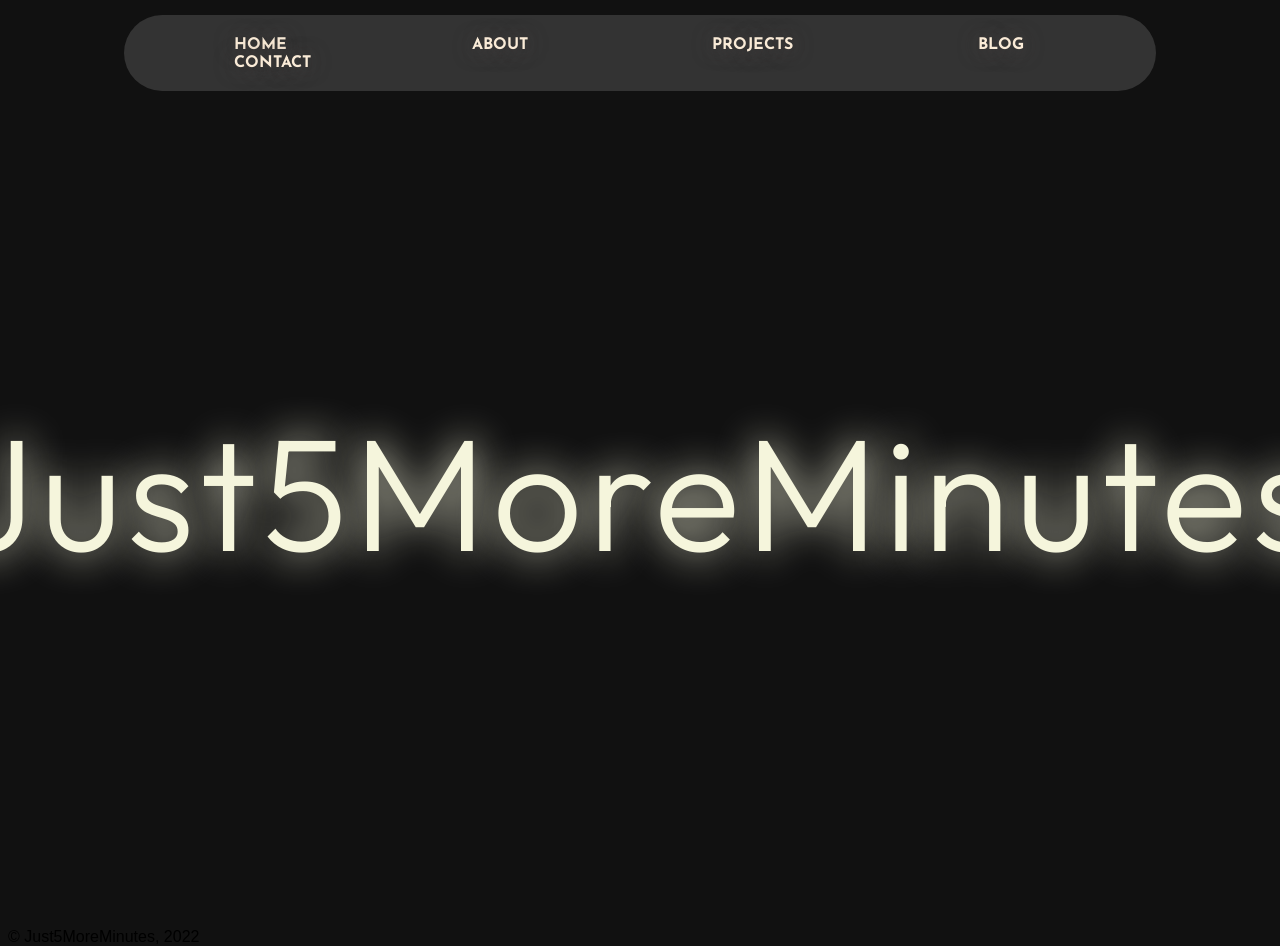
<file: index.html>
<!DOCTYPE html> 

    <html lang="en">

        <head>
            <meta charset="UTF-8">
            <meta http-equiv="X-UA-Compatible" content="IE=edge">
            <meta name="viewport" content="width=device-width, initial-scale=1.0">

            <link rel="stylesheet" type="text/css" href="styles/all.css">

            <script type="text/javascript" src="js/jquery-3.6.0.min.js"></script>

            <title>HOME</title>
        </head>

        <body>
            
            <div class="nav-head">
                <ul class="nav-bar">
                    <li class="nav-element"><a href="index.html" title="HOME">HOME</a></li>
                    <li class="nav-element"><a href="./views/about.html" title="ABOUT">ABOUT</a></li>
                    <li class="nav-element"><a href="#" title="PROJECTS" onclick="load_page('about')">PROJECTS</a></li>
                    <li class="nav-element"><a href="#" title="GALLERY">BLOG</a></li>
                    <li class="nav-element"><a href="#" title="CONTACT">CONTACT</a></li>
                </ul>
            </div>

            <div class="main">
                <div class="header-wrapper">
                    <h1 class="name txt-c" id="random_col" onmouseover="setColor()">Just5MoreMinutes</h1>
                    <p class="info-line txt-c" id="show_on_hover">developer & writer</p>
                    <script type="text/javascript" src="js/random_color.js"></script>
                </div>
            </div>

            <footer>
                <span class="txt-c">&copy; Just5MoreMinutes, 2022</span>
            </footer>

            <script type="text/javascript" src="js/controller.js"></script>

        </body>

    </html>
</file>
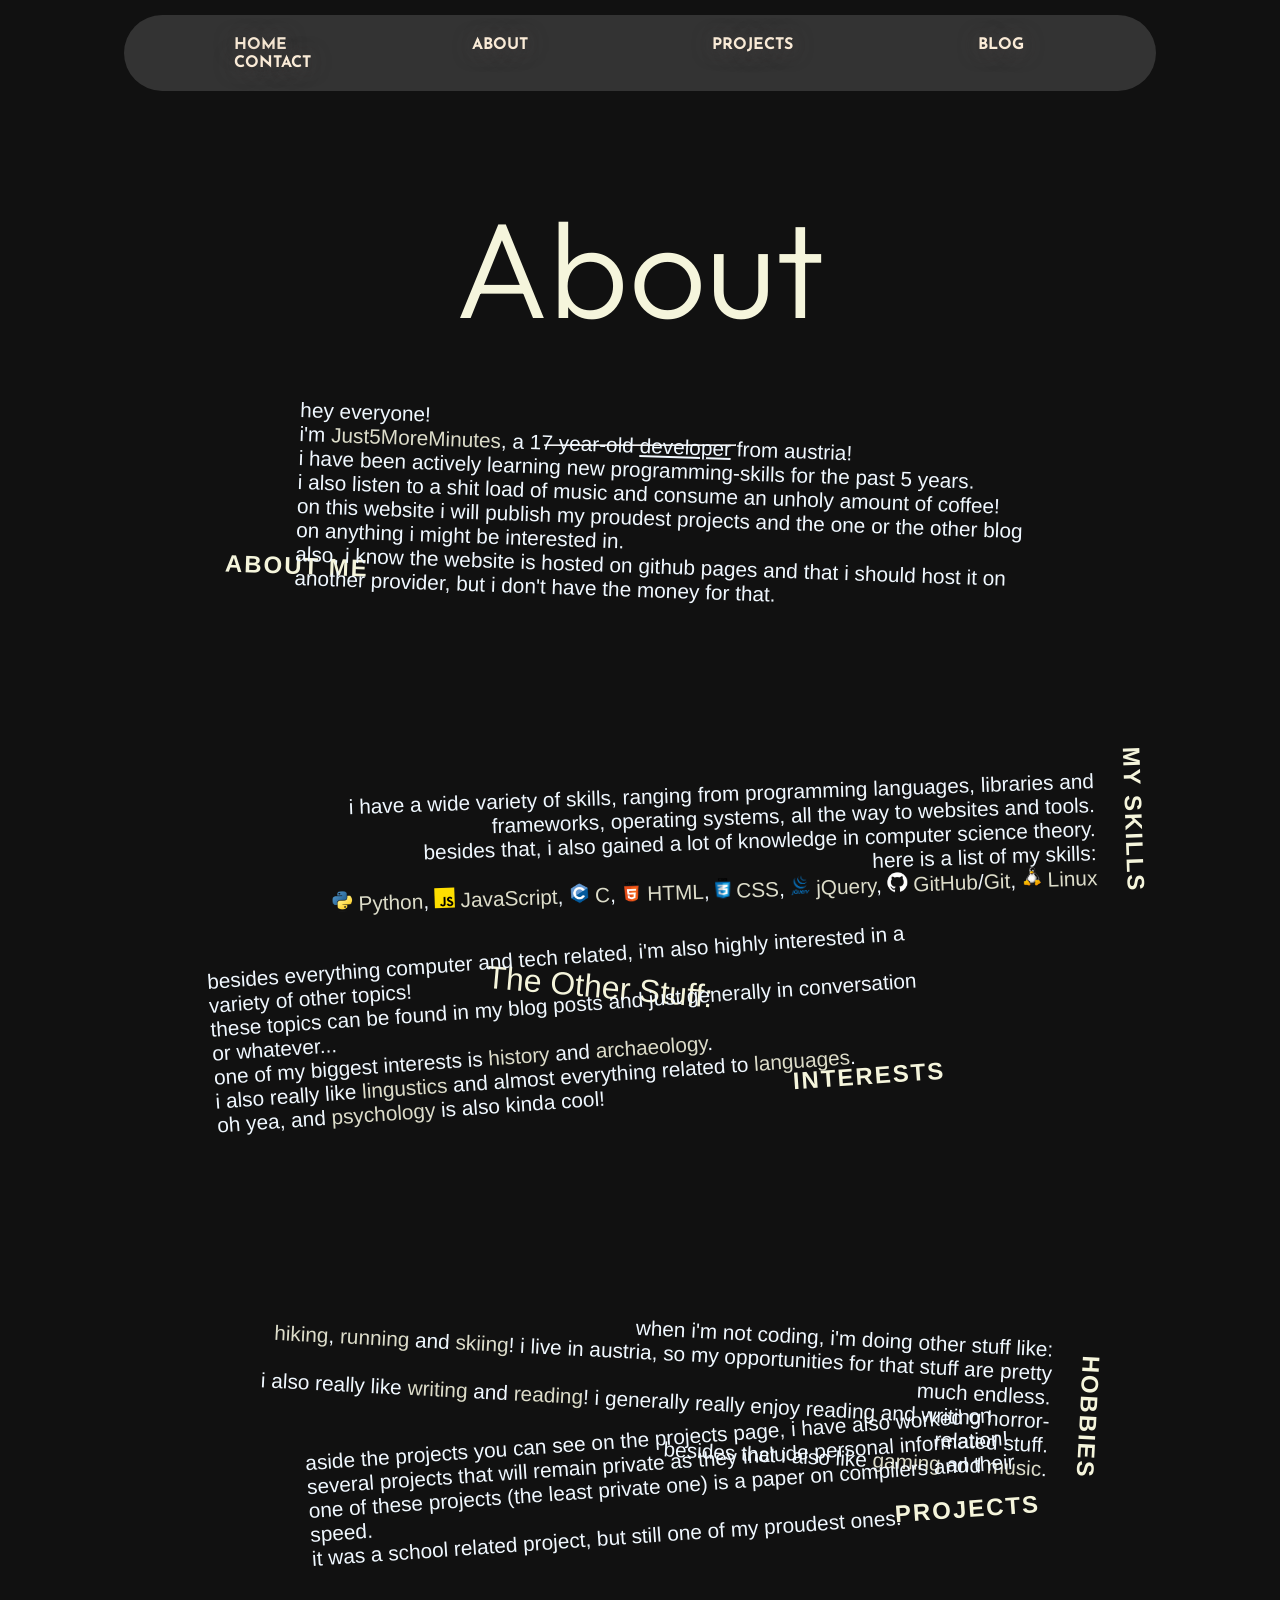
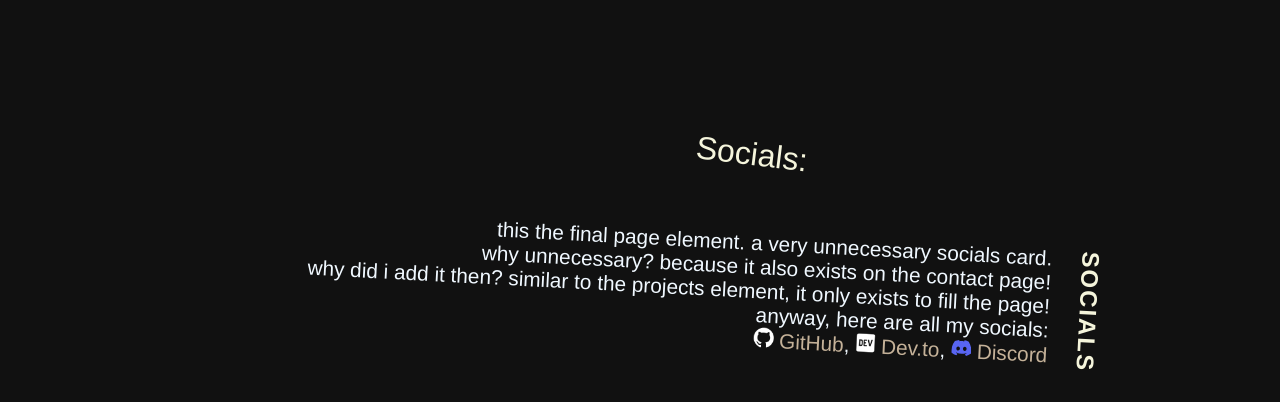
<file: views/about.html>
<!DOCTYPE html>

    <html lang="en">

        <head>
            <meta charset="UTF-8">
            <meta http-equiv="X-UA-Compatible" content="IE=edge">
            <meta name="viewport" content="width=device-width, initial-scale=1.0">

            <link rel="stylesheet" type="text/css" href="../styles/all.css">

            <title>ABOUT</title>
        </head>

        <body>
            <div class="nav-head">
                <ul class="nav-bar">
                    <li class="nav-element"><a href="../index.html" title="HOME">HOME</a></li>
                    <li class="nav-element"><a href="./views/about.html" title="ABOUT">ABOUT</a></li>
                    <li class="nav-element"><a href="#" title="PROJECTS" onclick="load_page('about')">PROJECTS</a></li>
                    <li class="nav-element"><a href="#" title="GALLERY">BLOG</a></li>
                    <li class="nav-element"><a href="#" title="CONTACT">CONTACT</a></li>
                </ul>
            </div>

            <div class="about-header">
                <h1 class="txt-c heading about">About</h1>
                <hr class="hr-s txt-c about-hr">
            </div>

            <div class="about-main">
<!---------------------------------------------->
<!------------------ ABOUT ME ------------------>
<!---------------------------------------------->
                <div class="card about-me-container">
                    
                    <div class="about-me-header">                  
                        <h3 class="vertical-text about-me-header-text">ABOUT ME</h3>             
                    </div>

                    <div class="about-me-text">
                        <p class="big-text">hey everyone! <br>
                        i'm <span class="highlight">Just5MoreMinutes</span>, a 17 year-old <u>developer</u> from austria! <br>
                        i have been actively learning new programming-skills for the past 5 years. <br>
                        i also listen to a shit load of music and consume an unholy amount of coffee! <br>
                        on this website i will publish my proudest projects and the one or the other blog on anything i might be interested in. <br>
                        also, i know the website is hosted on github pages and that i should host it on another provider, but i don't have the money for that.
                        </p>
                    </div>

                </div>
<!---------------------------------------------->
<!------------------- SKILLS ------------------->
<!---------------------------------------------->
                <div class="card skills-container">

                    <div class="skills-header-container">
                        <h3 class="vertical-text about-me-header-text skills-header">MY SKILLS</h3>
                    </div>

                    <div class="skills-text">
                        <p class="big-text">
                        i have a wide variety of skills, ranging from programming languages, libraries and frameworks, operating systems, all the way to websites and tools. <br>
                        besides that, i also gained a lot of knowledge in computer science theory. <br>
                        here is a list of my skills: <br>
                        <img src="../images/python.svg.png" width="20px" height="20px"> <span class="highlight">Python</span>, 
                        <img src="../images/javascript.png" width="20px" height="20px"> <span class="highlight">JavaScript</span>,
                        <img src="../images/c.png" width="20px" height="20px"> <span class="highlight">C</span>,
                        <img src="../images/html.png" width="20px" height="20px"> <span class="highlight">HTML</span>,
                        <img src="../images/css.png" width="15px" height="20px"> <span class="highlight">CSS</span>,
                        <img src="../images/jquery.png" width="20px" height="20px"> <span class="highlight">jQuery</span>,
                        <img src="../images/github.png" width="20px" height="20px"> <span class="highlight">GitHub</span>/<span class="highlight">Git</span>,
                        <img src="../images/linux.png" width="20px" height="20px"> <span class="highlight">Linux</span>
                        </p>
                    </div>

                </div>
<!---------------------------------------------->
<!----------------- INTERESTS ------------------>
<!---------------------------------------------->
                <h2 id="other-stuff">The Other Stuff:</h2>
                <div class="card interests-container">

                    <div class="interests-header-container">
                        <h3 class="vertical-text about-me-header-text interests-header">INTERESTS</h3>
                    </div>

                    <div class="interests-text">
                        <p class="big-text">
                        besides everything computer and tech related, i'm also highly interested in a variety of other topics! <br>
                        these topics can be found in my blog posts and just generally in conversation or whatever... <br>
                        one of my biggest interests is <span class="highlight">history</span> and <span class="highlight">archaeology</span>. <br>
                        i also really like <span class="highlight">lingustics</span> and almost everything related to <span class="highlight">languages</span>. <br>
                        oh yea, and <span class="highlight">psychology</span> is also kinda cool!
                        </p>
                    </div>

                </div>
<!---------------------------------------------->
<!------------------ HOBBYS -------------------->
<!---------------------------------------------->
                <div class="hobbys-container">

                    <div class="hobbys-header-container">
                        <h3 class="vertical-text about-me-header-text akills-header hobbys-header">HOBBIES</h3>
                    </div>

                    <div class="hobbys-text">
                        <p class="big-text">
                        when i'm not coding, i'm doing other stuff like: <br>
                        <span class="highlight">hiking</span>, <span class="highlight">running</span> and <span class="highlight">skiing</span>! i live in austria, so my opportunities for that stuff are pretty much endless.<br>
                        i also really like <span class="highlight">writing</span> and <span class="highlight">reading</span>! i generally really enjoy reading and writing horror-related stuff. <br>
                        besides that i also like <span class="highlight">gaming</span> and <span class="highlight">music</span>.
                        </p>
                    </div>

                </div>
                
<!---------------------------------------------->
<!----------------- PROJECTS ------------------->
<!---------------------------------------------->
                <div class="other-projects-container">

                    <div class="other-projects-header-container">
                        <h3 class="vertical-text about-me-header-text other-projects-header">PROJECTS</h3>
                    </div>

                    <div class="other-projects-text">
                        <p class="big-text">
                        aside the projects you can see on the projects page, i have also worked on several projects that will remain private as they include personal information! <br>
                        one of these projects (the least private one) is a paper on compilers and their speed. <br>
                        it was a school related project, but still one of my proudest ones.
                        </p>
                    </div>

                </div>
<!---------------------------------------------->
<!----------------- THE REST ------------------->
<!---------------------------------------------->
                <h2 id="socials-stuff-that-also-is-on-the-contact-page">Socials:</h2>
                <div class="unnecessary-socials-container">

                    <div class="unnecessary-socials-header-container">
                        <h3 class="vertical-text about-me-header-text skills-header unnecessary-socials-header">SOCIALS</h3>
                    </div>

                    <div class="unnecessary-socials-text">
                        <p class="big-text">
                        this the final page element. a very unnecessary socials card. <br>
                        why unnecessary? because it also exists on the contact page! <br>
                        why did i add it then? similar to the projects element, it only exists to fill the page! <br>
                        anyway, here are all my socials: <br>
                        <img src="../images/github.png" width="20px" height="20px"> <span class="highlight"><a href="https://github.com/Just5MoreMinutes">GitHub</a></span>,
                        <img src="../images/devto.png" width="20px" height="20px"> <span class="highlight"><a href="https://dev.to/just5moreminutes">Dev.to</a></span>,
                        <img src="../images/discord-icon.svg" width="20px" height="20px"> <span class="highlight"><a href="#">Discord</a></span>
                        </p>
                    </div>

                </div>

            </div>
        </body>

</html>
</file>
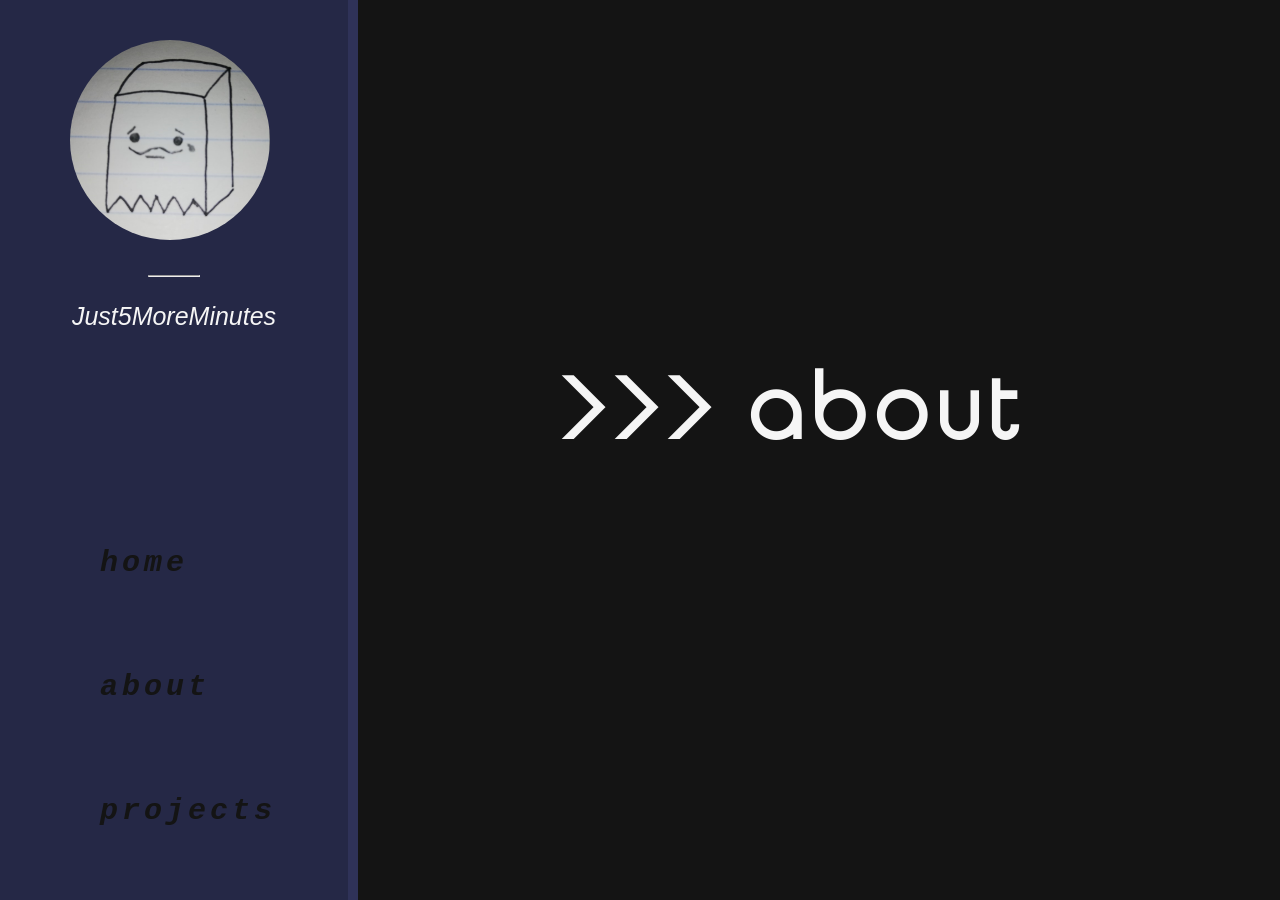
<file: root/view/about.html>
<!DOCTYPE html>

<html>

    <head>
        <title>HOME | Just5MoreMinutes</title>
        <meta charset="UTF-16">
        <meta name="viewport" content="width=device-width, initial-scale=1">
        <link rel="stylesheet" type="text/css" href="../style/index.css">
    </head>

    <body onload="write_and_fade()">
        <style>
            @keyframes fadein {
                from { opacity: 0; }
                to   { opacity: 1; }
            }
        </style>
        
        <script>
            var i = 0;
            var txt = '>>> about';
            var speed = 120;
            async function write_and_fade() {
                document.getElementById("header").style.cssText = "position: absolute; top: 45%; left: 48%; margin-top: -50px; margin-left: -50px; width: fit-content; height: 100px;";
                document.getElementById("0").style.cssText = "opacity: 0;";
                if (i < txt.length) {
                    document.getElementById("header").innerHTML += txt.charAt(i);
                    i++;
                    setTimeout(write_and_fade, speed);
                    setTimeout(continue_fade,1500);
                }
            }
            function continue_fade() {
                document.getElementById("header").style.cssText = `transition: top ease 1s;
                                                                   position: relative; 
                                                                   top: 0; left: 48%; 
                                                                   margin-left: -50px; 
                                                                   width: fit-content;
                                                                   margin-bottom: 0;`;
                document.getElementById("0").style.cssText = `animation: fadein 4s;
                                                              left: 30%;
                                                              position: relative;
                                                              height: 100%;`;
            }
        </script>

        <div class="head">
            <a href="../view/index.html"><p style="text-align:center"><img class="pfp" src="../images/pfp.PNG" alt="pfp" width="200px" height="200px" /></p></a>
            <hr class="hr-mini">
            <p id="my-name"><i>Just5MoreMinutes</i></p>
            <ul class="nav">
                <li><a href="../view/index.html"><span class="hidden">~ </span>home</a></li>
                <li><a href="../view/about.html"><span class="hidden">~ </span>about</a></li>
                <li><a href="../view/projects.html"><span class="hidden">~ </span>projects</a></li>
                <li><a href="../view/contact.html"><span class="hidden">~ </span>contact</a></li>
                <li><a href="../view/socials.html"><span class="hidden">~ </span>social</a></li>
            </ul>
        </div>
        <h1 class="home-header" id="header"></h1>
            <div class="main-content" id="0">
                <hr class="hr-medium" style="color: #2f3258;">
                <p class="info0" id="wait-for-load">Lorem ipsum dolor sit amet, consectetur adipiscing elit, sed do eiusmod tempor incididunt ut labore et dolore magna aliqua.<br>Felis eget velit aliquet sagittis id.<br>Pellentesque pulvinar pellentesque habitant morbi. Leo vel fringilla est ullamcorper eget nulla facilisi etiam dignissim.<br>Lacinia at quis risus sed vulputate odio ut enim.</p>
            </div>
        <footer><span id="copy">&copy; Just5MoreMinutes 2022</span></footer>
    </body>

</html>
</file>
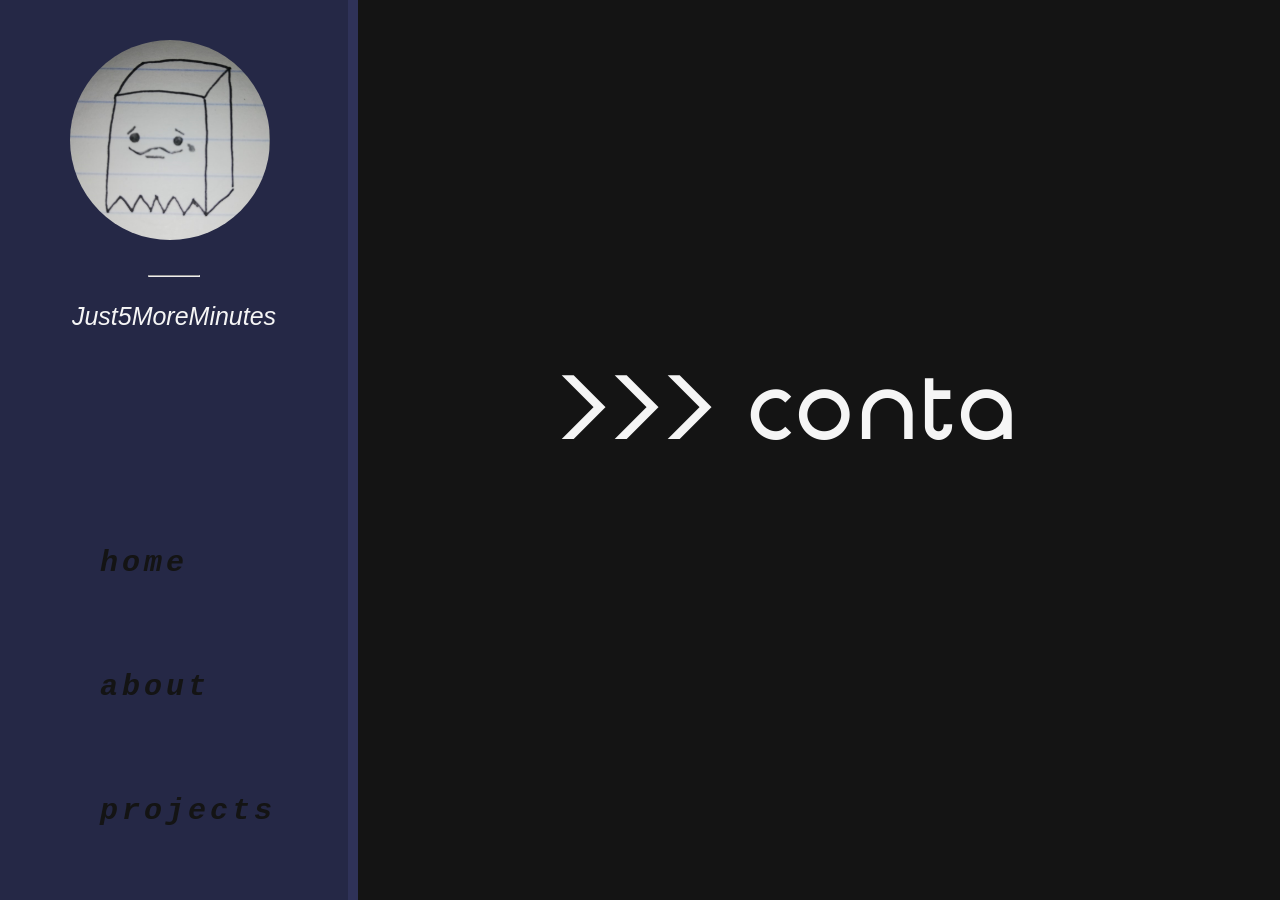
<file: root/view/contact.html>
<!DOCTYPE html>

<html>

    <head>
        <title>HOME | Just5MoreMinutes</title>
        <meta charset="UTF-16">
        <meta name="viewport" content="width=device-width, initial-scale=1">
        <link rel="stylesheet" type="text/css" href="../style/index.css">
    </head>

    <body onload="write_and_fade()">
        <style>
            @keyframes fadein {
                from { opacity: 0; }
                to   { opacity: 1; }
            }
        </style>
        
        <script>
            var i = 0;
            var txt = '>>> contact';
            var speed = 120;
            async function write_and_fade() {
                document.getElementById("header").style.cssText = "position: absolute; top: 45%; left: 48%; margin-top: -50px; margin-left: -50px; width: fit-content; height: 100px;";
                document.getElementById("0").style.cssText = "opacity: 0;";
                if (i < txt.length) {
                    document.getElementById("header").innerHTML += txt.charAt(i);
                    i++;
                    setTimeout(write_and_fade, speed);
                    setTimeout(continue_fade,1500);
                }
            }
            function continue_fade() {
                document.getElementById("header").style.cssText = `transition: top ease 1s;
                                                                   position: relative; 
                                                                   top: 0; left: 48%; 
                                                                   margin-left: -50px; 
                                                                   width: fit-content;
                                                                   margin-bottom: 0;`;
                document.getElementById("0").style.cssText = `animation: fadein 4s;
                                                              left: 30%;
                                                              position: relative;
                                                              height: 100%;`;
            }
        </script>

        <div class="head">
            <a href="../view/index.html"><p style="text-align:center"><img class="pfp" src="../images/pfp.PNG" alt="pfp" width="200px" height="200px" /></p></a>
            <hr class="hr-mini">
            <p id="my-name"><i>Just5MoreMinutes</i></p>
            <ul class="nav">
                <li><a href="../view/index.html"><span class="hidden">~ </span>home</a></li>
                <li><a href="../view/about.html"><span class="hidden">~ </span>about</a></li>
                <li><a href="../view/projects.html"><span class="hidden">~ </span>projects</a></li>
                <li><a href="../view/contact.html"><span class="hidden">~ </span>contact</a></li>
                <li><a href="../view/socials.html"><span class="hidden">~ </span>social</a></li>
            </ul>
        </div>
        <h1 class="home-header" id="header"></h1>
            <div class="main-content" id="0">
                <hr class="hr-medium" style="color: #2f3258;">
                <p class="info0" id="wait-for-load">Lorem ipsum dolor sit amet, consectetur adipiscing elit, sed do eiusmod tempor incididunt ut labore et dolore magna aliqua.<br>Felis eget velit aliquet sagittis id.<br>Pellentesque pulvinar pellentesque habitant morbi. Leo vel fringilla est ullamcorper eget nulla facilisi etiam dignissim.<br>Lacinia at quis risus sed vulputate odio ut enim.</p>
            </div>
        <footer><span id="copy">&copy; Just5MoreMinutes 2022</span></footer>
    </body>

</html>
</file>
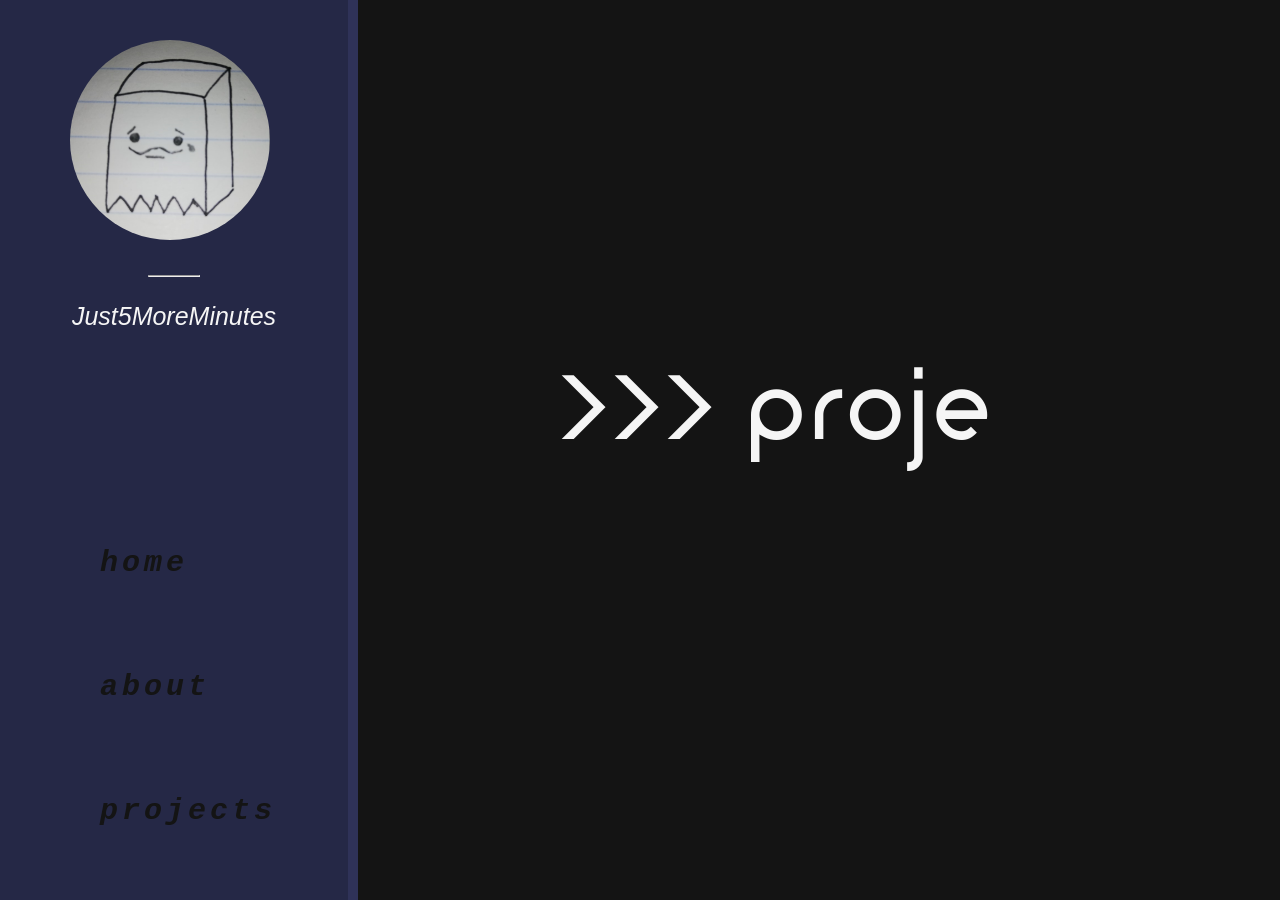
<file: root/view/projects.html>
<!DOCTYPE html>

<html>

    <head>
        <title>HOME | Just5MoreMinutes</title>
        <meta charset="UTF-16">
        <meta name="viewport" content="width=device-width, initial-scale=1">
        <link rel="stylesheet" type="text/css" href="../style/index.css">
    </head>

    <body onload="write_and_fade()">
        <style>
            @keyframes fadein {
                from { opacity: 0; }
                to   { opacity: 1; }
            }
        </style>
        
        <script>
            var i = 0;
            var txt = '>>> projects';
            var speed = 120;
            async function write_and_fade() {
                document.getElementById("header").style.cssText = "position: absolute; top: 45%; left: 48%; margin-top: -50px; margin-left: -50px; width: fit-content; height: 100px;";
                document.getElementById("0").style.cssText = "opacity: 0;";
                if (i < txt.length) {
                    document.getElementById("header").innerHTML += txt.charAt(i);
                    i++;
                    setTimeout(write_and_fade, speed);
                    setTimeout(continue_fade,1500);
                }
            }
            function continue_fade() {
                document.getElementById("header").style.cssText = `transition: top ease 1s;
                                                                   position: relative; 
                                                                   top: 0; left: 48%; 
                                                                   margin-left: -50px; 
                                                                   width: fit-content;
                                                                   margin-bottom: 0;`;
                document.getElementById("0").style.cssText = `animation: fadein 4s;
                                                              left: 30%;
                                                              position: relative;
                                                              height: 100%;`;
            }
        </script>

        <div class="head">
            <a href="../view/index.html"><p style="text-align:center"><img class="pfp" src="../images/pfp.PNG" alt="pfp" width="200px" height="200px" /></p></a>
            <hr class="hr-mini">
            <p id="my-name"><i>Just5MoreMinutes</i></p>
            <ul class="nav">
                <li><a href="../view/index.html"><span class="hidden">~ </span>home</a></li>
                <li><a href="../view/about.html"><span class="hidden">~ </span>about</a></li>
                <li><a href="../view/projects.html"><span class="hidden">~ </span>projects</a></li>
                <li><a href="../view/contact.html"><span class="hidden">~ </span>contact</a></li>
                <li><a href="../view/socials.html"><span class="hidden">~ </span>social</a></li>
            </ul>
        </div>
        <h1 class="home-header" id="header"></h1>
            <div class="main-content" id="0">
                <hr class="hr-medium" style="color: #2f3258;">
                <p class="info0" id="wait-for-load">Lorem ipsum dolor sit amet, consectetur adipiscing elit, sed do eiusmod tempor incididunt ut labore et dolore magna aliqua.<br>Felis eget velit aliquet sagittis id.<br>Pellentesque pulvinar pellentesque habitant morbi. Leo vel fringilla est ullamcorper eget nulla facilisi etiam dignissim.<br>Lacinia at quis risus sed vulputate odio ut enim.</p>
            </div>
        <footer><span id="copy">&copy; Just5MoreMinutes 2022</span></footer>
    </body>

</html>
</file>
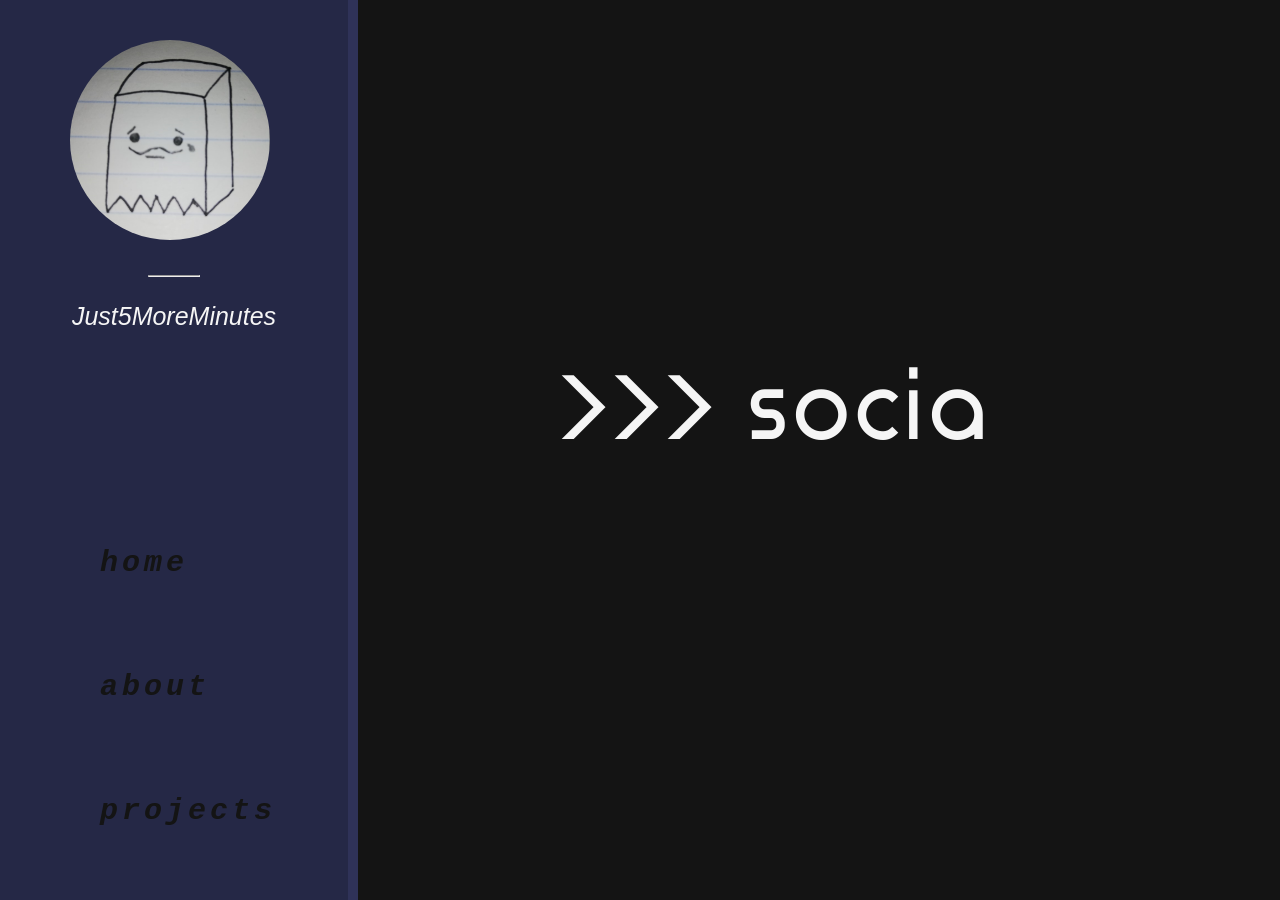
<file: root/view/socials.html>
<!DOCTYPE html>

<html>

    <head>
        <title>HOME | Just5MoreMinutes</title>
        <meta charset="UTF-16">
        <meta name="viewport" content="width=device-width, initial-scale=1">
        <link rel="stylesheet" type="text/css" href="../style/index.css">
    </head>

    <body onload="write_and_fade()">
        <style>
            @keyframes fadein {
                from { opacity: 0; }
                to   { opacity: 1; }
            }
        </style>
        
        <script>
            var i = 0;
            var txt = '>>> socials';
            var speed = 120;
            async function write_and_fade() {
                document.getElementById("header").style.cssText = "position: absolute; top: 45%; left: 48%; margin-top: -50px; margin-left: -50px; width: fit-content; height: 100px;";
                document.getElementById("0").style.cssText = "opacity: 0;";
                if (i < txt.length) {
                    document.getElementById("header").innerHTML += txt.charAt(i);
                    i++;
                    setTimeout(write_and_fade, speed);
                    setTimeout(continue_fade,1500);
                }
            }
            function continue_fade() {
                document.getElementById("header").style.cssText = `transition: top ease 1s;
                                                                   position: relative; 
                                                                   top: 0; left: 48%; 
                                                                   margin-left: -50px; 
                                                                   width: fit-content;
                                                                   margin-bottom: 0;`;
                document.getElementById("0").style.cssText = `animation: fadein 4s;
                                                              left: 30%;
                                                              position: relative;
                                                              height: 100%;`;
            }
        </script>

        <div class="head">
            <a href="../view/index.html"><p style="text-align:center"><img class="pfp" src="../images/pfp.PNG" alt="pfp" width="200px" height="200px" /></p></a>
            <hr class="hr-mini">
            <p id="my-name"><i>Just5MoreMinutes</i></p>
            <ul class="nav">
                <li><a href="../view/index.html"><span class="hidden">~ </span>home</a></li>
                <li><a href="../view/about.html"><span class="hidden">~ </span>about</a></li>
                <li><a href="../view/projects.html"><span class="hidden">~ </span>projects</a></li>
                <li><a href="../view/contact.html"><span class="hidden">~ </span>contact</a></li>
                <li><a href="../view/socials.html"><span class="hidden">~ </span>social</a></li>
            </ul>
        </div>
        <h1 class="home-header" id="header"></h1>
            <div class="main-content" id="0">
                <hr class="hr-medium" style="color: #2f3258;">
                <p class="info0" id="wait-for-load">Lorem ipsum dolor sit amet, consectetur adipiscing elit, sed do eiusmod tempor incididunt ut labore et dolore magna aliqua.<br>Felis eget velit aliquet sagittis id.<br>Pellentesque pulvinar pellentesque habitant morbi. Leo vel fringilla est ullamcorper eget nulla facilisi etiam dignissim.<br>Lacinia at quis risus sed vulputate odio ut enim.</p>
            </div>
        <footer><span id="copy">&copy; Just5MoreMinutes 2022</span></footer>
    </body>

</html>
</file>
<file: styles/all.css>
/*
 
*/
:root { 
    --new_color: beige; 
    --new_radius: 40px;
    --new_scale: 1;
    --new_letter_space: 5px;
    --opacity: 1;
    --display: 0;
}
::selection { background-color: rgb(179, 175, 171); }
/* ------------------ */
/* GENERAL            */
/* ------------------ */
html, body {
    /* margin: 0; */
    height: 100%;
    font-family: Arial, Helvetica, sans-serif; /* temporary */
    background-color: rgb(17, 17, 17);
    font-size: 16px;
}

h1 { font-size: 2.5em; font-weight: 300; }
h2 { font-size: 2.0em; font-weight: 300; }
h3 { font-size: 1.5em; font-weight: 300; }
h4 { font-size: 1.2em; font-weight: 300; }
h5 { font-size: 1.0em; font-weight: 300; }
h6 { font-size: 0.5em; font-weight: 300; }

p { color: aliceblue; }
h1,h2,h3,h4,h5,h6 { color: beige; }

a { color: rgb(197, 178, 153); text-decoration: none; cursor: pointer; }

/* ------------------ */
/* CLASSES            */
/* ------------------ */

/* navigation */
.nav-head {
    display: flex;
    justify-content: center;
    position: sticky;
    top: 15px;

    width: 80%;

    margin-top: 15px;
    margin-right: auto;
    margin-left: auto;

    padding: 10px;

    background-color: #333;
    border-radius: 100px;
    border: 0px solid transparent;

    z-index: 2;
}

    .nav-bar {
        list-style: none;
        padding: 10px;
        margin: auto;
        width: auto;
    }

        .nav-element {
            display: inline-flex;
            list-style: none;
            text-decoration: none;

            padding-left: 5.625rem;
            padding-right: 5.625rem;
        }

            .nav-element a {
                display: block;
                text-decoration: none;
                color: antiquewhite;
                font-weight: bolder;
                font-family: navfont;
                text-shadow: 0px 2px 20px rgb(77, 73, 73);
                transition: .3s;
            }

            .nav-element a:hover {
                transform: scale(1.5);
                color: rgb(210, 200, 185) !important;
                text-shadow: 0px 0px 30px rgb(176, 167, 167, 0.5) !important;
            }

/* ------------------------- */
/* ----- main content ----- */
.main { 
    height: 93%; 
    display: flex; 
    flex-flow: column nowrap;
    justify-content: center;
    align-items: center;
}
    .header-wrapper {
        margin-top: -9.375rem;
    }
        .name { 
            color: var(--new_color) !important;
            text-shadow: 0px 0px var(--new_radius) var(--new_color) !important;
            transform: scale(var(--new_scale));
            font-size: 10rem;
            font-family: txt;
            letter-spacing: var(--new_letter_space);
            opacity: var(--opacity);

            width: fit-content;
            height: fit-content;

            margin-right: auto; margin-left: auto;
            transition: 2s;
        }

        .info-line {
            font-size: 40px;
            font-family: txt;

            opacity: var(--display);

            transition: 2s ease;
            margin-top: -12.813rem;
        }

    .down-arrow {
        display: flex;
        margin-right: auto;
        margin-left: auto;

        position: relative;
        top: 0.45rem;

        animation: arrow_bounce 2s infinite;
        animation-timing-function: linear;
    }

/* ---------------------- */
/* ----- about page ----- */
.about-header {
    width: 100%;
    height: auto;
}
    .about { font-size: 8.5rem; }
    .about-hr { display: block; }

.about-main {
    width: 50%;
    height: 100%;

    margin-right: auto;
    margin-left: auto;
    padding-top: 3.125rem;

    display: flex;
    justify-content: center;
}

/* ---- ABOUT ME ---- */
    .about-me-container {
        width: 50em;
        height: fit-content;
        padding: 10px;
        padding-right: 40px;

        position: absolute;
        transition: .5s;

        word-wrap: normal;

        rotate: 2deg;
        opacity: 1;
    }
        .about-me-header {
            max-width: fit-content;
        }
            .about-me-header-text {
                margin-top: 3.125rem;
                display: flex;
                justify-content: end;
                transition: .5s;
            }
        .about-me-text {
            margin-left: 4.375rem;
            margin-top: -12.9rem;
            line-break: strict;
        }

/* ---- SKILLS ---- */
    .skills-container {
        width: 50em;
        height: fit-content;
        padding: 10px;
        padding-left: 7.5rem;
        margin-top: 12.5rem;
        text-align: right;

        position: absolute;

        word-wrap: normal;

        transition: .5s;

        rotate: -2deg;
        opacity: 1;
    }
        .skills-header-container {
            padding-left: 50rem;
        }
            .skills-header {
                writing-mode: vertical-lr !important;
                transition: .5s;
            }
        .skills-text {
            margin-top: -9.063rem;
        }

#other-stuff {
    margin-top: 29rem;
    rotate: 5deg;
}

/* ---- INTERESTS ---- */
    .interests-container {
        width: 50em;
        height: fit-content;
        padding: 20px;
        padding-right: 13.125rem;
        margin-top: 31.5rem;
        text-align: left;

        position: absolute;

        word-wrap: normal;

        transition: .5s;

        rotate: -4deg;
        opacity: 1;
    }
        .interests-header {
            transition: .5s;
        }
    .interests-text {
        margin-left: 4.375rem;
        margin-top: -11.875rem;
        line-break: strict;
    }

/* ---- HOBBIES ---- */
    .hobbys-container {
        width: 50em;
        height: fit-content;
        padding: 10px;
        padding-left: 2rem;
        margin-top: 48rem;
        text-align: right;

        position: absolute;

        word-wrap: normal;

        transition: .5s;

        rotate: 3deg;
        opacity: 1;
    }
        .hobbys-header-container {
            padding-left: 50rem;
        }
            .hobbys-header {
                writing-mode: vertical-lr !important;
                transition: .5s;
            }
        .hobbys-text {
            margin-top: -10rem;
        }

/* ---- PROJECTS ---- */
    .other-projects-container {
        width: 50em;
        height: fit-content;
        padding: 20px;
        margin-top: 59rem;
        text-align: left;

        position: absolute;

        word-wrap: normal;

        transition: .5s;

        rotate: -4deg;
        opacity: 1;
    }
            .other-projects-header {
                transition: .5s;
            }   
        .other-projects-text {
            margin-left: 4.375rem;
            margin-top: -8.9rem;
            line-break: strict;
        }

/* ---- SOCIALS ---- */
#socials-stuff-that-also-is-on-the-contact-page {
    margin-top: 77rem;
    rotate: 7deg;
}
    .unnecessary-socials-container {
        width: 50em;
        height: fit-content;
        padding: 10px;
        padding-left: 2rem;
        margin-top: 79rem;
        text-align: right;

        position: absolute;

        word-wrap: normal;

        transition: .5s;

        rotate: 3deg;
        opacity: 1;
    }
        .unnecessary-socials-header-container {
            padding-left: 50rem;
        }
        .unnecessary-socials-text {
            margin-top: -9rem;
        }

/* ---- ANIMATIONS ---- */
.about-me-container:hover { transform: scale(1.2); rotate: 0deg; }
.about-me-container:hover .about-me-header-text { transform: scale(2); }
.about-me-container:hover .skills-container .interests-container { opacity: 0; }

.skills-container:hover { transform: scale(1.2); rotate: 0deg; }
.skills-container:hover .skills-header { transform: scale(2); }

.interests-container:hover { transform: scale(1.2); rotate: 0deg; }
.interests-container:hover .interests-header {transform: scale(2); }

.hobbys-container:hover { transform: scale(1.2); rotate: 0deg; }
.hobbys-container:hover .hobbys-header { transform: scale(2); }

.other-projects-container:hover { transform: scale(1.2); rotate: 0deg; }
.other-projects-container:hover .other-projects-header { transform: scale(2); }

.unnecessary-socials-container:hover { transform: scale(1.2); rotate: 0deg; }
.unnecessary-socials-container:hover .unnecessary-socials-header { transform: scale(2); }

/* ------------------ */
/* UTILITY            */
/* ------------------ */
.txt-c { text-align: center !important; }
.txt-l { text-align: left !important; }
.txt-r { text-align: right !important; }

.heading { font-family: txt; }

.big-text { font-size: 1.3em; }
.vertical-text {
    writing-mode:sideways-lr;
    font-weight: bold;
    letter-spacing: 2px;
}

.hr-s { max-width: 15%; }
.hr-m { max-width: 30%; }
.hr-l { max-width: 55%; }
.hr-e { max-width: 75%; }
.hr-f { max-width: 95%; }

.hidden { display: none; }

.highlight { color: rgb(221, 221, 202); }


@keyframes arrow_bounce {
    0% {
        margin-top: 0px;
        transition: all;
    }
    20% {
        margin-top: -5px;
        transition: all;
    }
    40% {
        margin-top: -15px;
        transition: all;
    }
    60% {
        margin-top: -20px;
        transition: all;
    }
    80% {
        margin-top: -25px;
        transition: all;
    }
    100% {
        margin-top: 3px;
        transition: all;
    }
}

@keyframes opacity-change {
    from {
        opacity: 0;
    }
    to {
        opacity: 1;
    }
}

@keyframes scale_about {
    from {
        font-size: 6.5rem;
    }
    to {
        font-size: 8.5rem;
    }
}

@keyframes about_hr {
    from {
        display: hidden !important;
    }
    to {
        display: block;
    }
}

@keyframes about-scaling {
    from {
        transform: scale(1);
    }
    to {
        transform: scale(1.3);
    }
}

@font-face {
    font-family: navfont;
    src: url("../fonts/JosefinSans-VariableFont_wght.ttf") format('truetype');
}
@font-face {
    font-family: txt;
    src: url("../fonts/Outfit-VariableFont_wght.ttf") format('truetype');
}
</file>
<file: root/style/index.css>
html, body {
    margin: 0;
    height: 100%;
}
body {
    background-color: rgb(20, 20, 20);
    height: 100%;
}
p {
    color: whitesmoke;
    text-align: center;
    /* font-family: Arial, Helvetica, sans-serif; */
    font-family:'Segoe UI', Tahoma, Geneva, Verdana, sans-serif;
    font-size: 25px;
}
h1, h2, h3 {
    color: whitesmoke;
    font-family: main-font;
    letter-spacing: 9px;
}
h1 {
    font-size: 90px;
}
h2 {
    font-size: 60px;
}
h3 {
    font-size: 30px;
    font-family:'Gill Sans', 'Gill Sans MT', Calibri, 'Trebuchet MS', sans-serif;
    letter-spacing: normal;
    text-align: center;
}
footer {
    bottom: 0;
    display: flex;
    position: absolute;
}
button {
    text-align: center;
    font-size: 25px;
    pointer-events: all;
}
::selection {
    background: #121a3fbd;
}
/* general reusable classes */

.hr-mini {
    max-width: 50px;
    margin-top: 0;margin-bottom: 0;
}
.hr-medium {
    max-width: 100px;
    margin-top: 0;margin-bottom: 0;
}
.vertical-relevant-box {
    /* rotate: 90deg; */
    margin: 15px;
}
.vertical {
    rotate: 90deg;
    color: #2f3258;
    width: 100px;
}

/* side nav */

.head {
    position: fixed;
    top: 0px;
    padding-top: 250px;
    width: 348px;
    height: 100vh;
    background-color:#252846;
    border-right: 10px solid #2f3258;
    border-bottom: 10px solid #2f3258;
    border-bottom-left-radius: 0%;
    border-bottom-right-radius: 5px;
    z-index: 1;
}
.nav {
    list-style: none;
    font-size: 30px;
    font-family: 'Courier New', Courier, monospace;
    text-decoration: none;
    float: left;
    padding-left: 90px;
    font-weight: bold;
    font-style: italic;
    margin-top: 100px;
    justify-content: center;
}
.nav li {
    margin-top: 90px;
}
.nav li a {
    list-style: none;
    text-decoration: none;
    color: rgb(20, 20, 20);
    letter-spacing: 4px;
    padding: 10px;
}
.nav li a:hover { color: rgb(77, 77, 77); }
.nav li:hover { transform: translateX(4px); }
.hidden { display: none; }
.nav li:hover .hidden { display: inline-block; }

.pfp {
    max-width: 200px;max-width: 200px;
    border-radius: 100px;
    margin-left: 70px;
    display: flex; position: absolute;
    top: 40px;
}
#my-name {
    padding: 0;
    /* font-family:'Gill Sans', 'Gill Sans MT', Calibri, 'Trebuchet MS', sans-serif; */
    font-family: 'Trebuchet MS', 'Lucida Sans Unicode', 'Lucida Grande', 'Lucida Sans', Arial, sans-serif;
}
#copy { 
    float: left;
    font-family: 'Courier New', Courier, monospace;
    font-size: 15px;
    margin-left: 50px;
}

/* main content */

.main-content {
    height: fit-content;
    margin: 0;
    padding: 0;
    z-index: 2;
    width: fit-content;
}

/* home */
/* .latest-header::after {
    content: '';
    position: relative;
    bottom: 0;
    left: 0;
    width: 100%;
    height: 0.1em;
    background-color: hotpink;
    opacity: 1;
    transition: opacity 300ms, transform 300ms;
    display: block;
}
.latest-header { overflow: hidden; display: block;}
.latest-header::after { transform: translate3d(-100%, 0, 0); }
.latest-header:hover::after,.latest-header:focus::after { transform: translate3d(0, 0, 0); } */
.latest-header:hover .hidden { display: inline-block; 
pointer-events: all; z-index: 34; }

.cards-wrapper {
    display: grid;
    grid-template-columns: auto auto auto;
    padding-right: 5px;
    border: 2px solid grey;border-radius: 5px;
}
.card {
    max-width: 500px;
}
.take-me-there {
    background: none; border: none;
    color: azure;
    cursor: pointer;
}
.take-me-there:hover span {
    display: none;
}
.take-me-there:hover::before {
    content: "Go!";
}
/* @-syntax */

@font-face {
    font-family: main-font;
    src: url(../fonts/Timeburner-xJB8.ttf);
}
</file>
